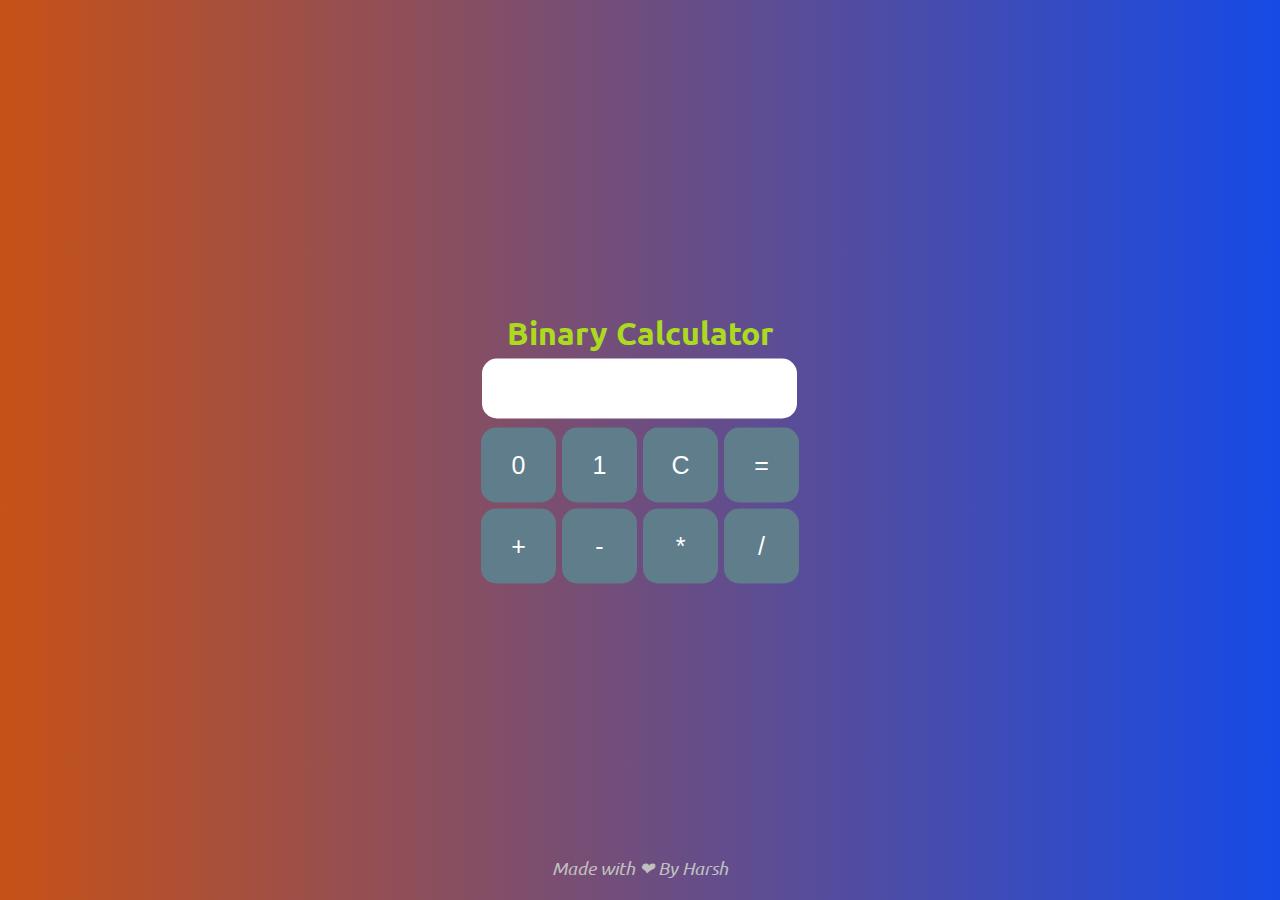
<file: src/Day 9/index.html>
<!DOCTYPE html>
<html lang="en">
  <head>
    <meta charset="UTF-8" />
    <meta http-equiv="X-UA-Compatible" content="IE=edge" />
    <meta name="viewport" content="width=device-width, initial-scale=1.0" />
    <title>Binary Calculator</title>
    <link rel="preconnect" href="https://fonts.googleapis.com" />
    <link rel="preconnect" href="https://fonts.gstatic.com" crossorigin />
    <link
      href="https://fonts.googleapis.com/css2?family=Roboto:wght@500&family=Ubuntu:wght@500&display=swap"
      rel="stylesheet"
    />
    <link rel="stylesheet" href="binaryCalc.css" />
  </head>
  <body>
    <div class="bg"></div>
    <div class="main">
      <h1 class="title">Binary Calculator</h1>
      <form name="form">
        <input id="res" type="text" disabled class="textview" name="textview" />
      </form>
      <table>
        <tr>
          <td>
            <input class="button" type="button" value="0" onclick="insert(0)" />
          </td>
          <td>
            <input class="button" type="button" value="1" onclick="insert(1)" />
          </td>
          <td>
            <input class="button" type="button" value="C" onclick="clc()" />
          </td>
          <td>
            <input class="button" type="button" value="=" onclick="eql()" />
          </td>
        </tr>
        <tr>
          <td>
            <input
              class="button"
              type="button"
              value="+"
              onclick="insert('+')"
            />
          </td>
          <td>
            <input
              class="button"
              type="button"
              value="-"
              onclick="insert('-')"
            />
          </td>
          <td>
            <input
              class="button"
              type="button"
              value="*"
              onclick="insert('*')"
            />
          </td>
          <td>
            <input
              class="button"
              type="button"
              value="/"
              onclick="insert('/')"
            />
          </td>
        </tr>
      </table>
    </div>
    <div class="name">Made with ❤ By Harsh</div>
    <script src="binaryCalc.js"></script>
  </body>
</html>
</file>
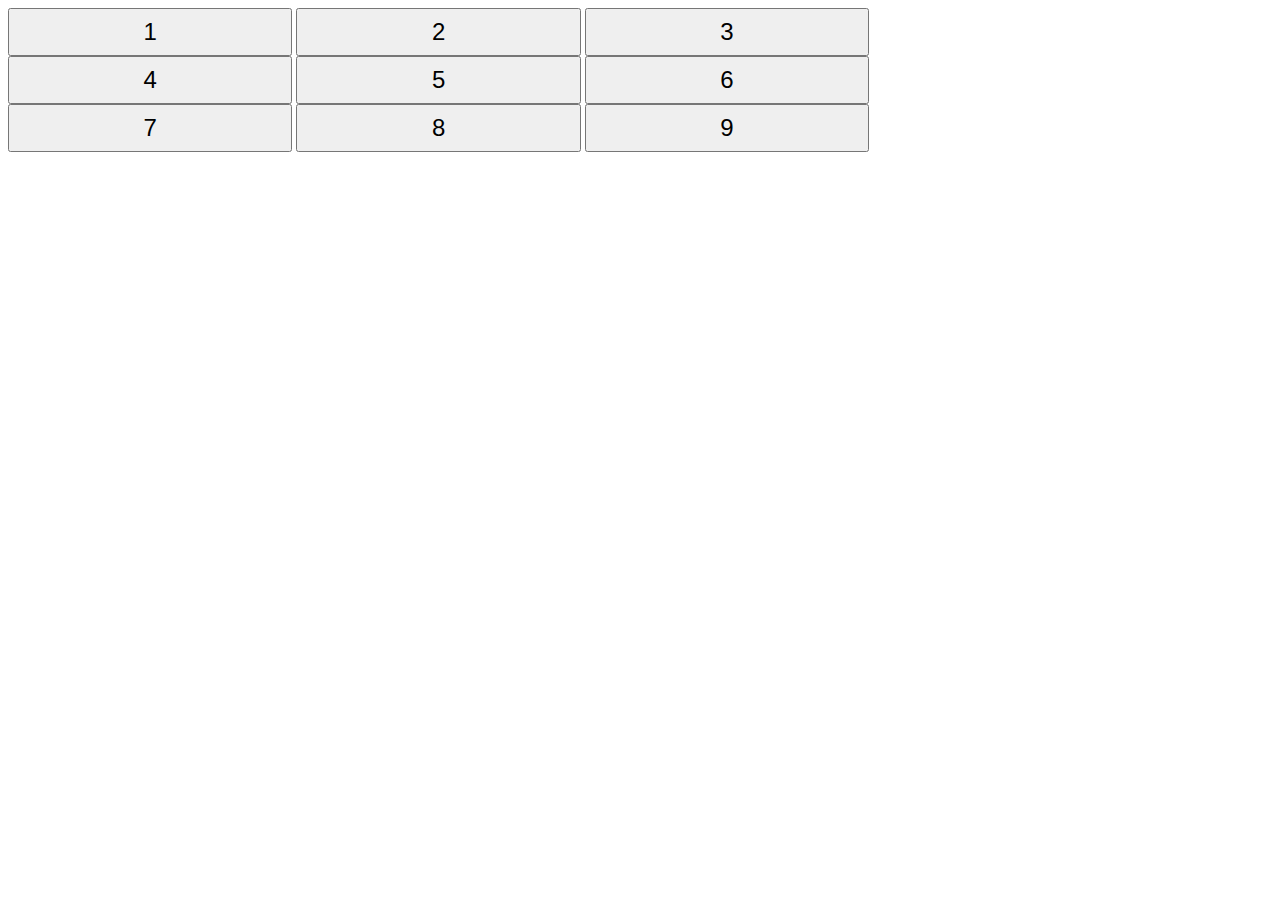
<file: src/Day 8/Buttons Container/index.html>
<!DOCTYPE html>
<html>
  <head>
    <meta charset="utf-8" />
    <link rel="stylesheet" href="buttonGrid.css" type="text/css" />
    <title>Buttons Grid</title>
  </head>
  <body>
    <div id="btns" class="buttonContainer">
      <button id="btn1" class="buttonClass">1</button>
      <button id="btn2" class="buttonClass">2</button>
      <button id="btn3" class="buttonClass">3</button>
      <button id="btn4" class="buttonClass">4</button>
      <button id="btn5" class="buttonClass">5</button>
      <button id="btn6" class="buttonClass">6</button>
      <button id="btn7" class="buttonClass">7</button>
      <button id="btn8" class="buttonClass">8</button>
      <button id="btn9" class="buttonClass">9</button>
    </div>
    <script src="buttonGrid.css" type="text/javascript"></script>
  </body>
</html>
</file>
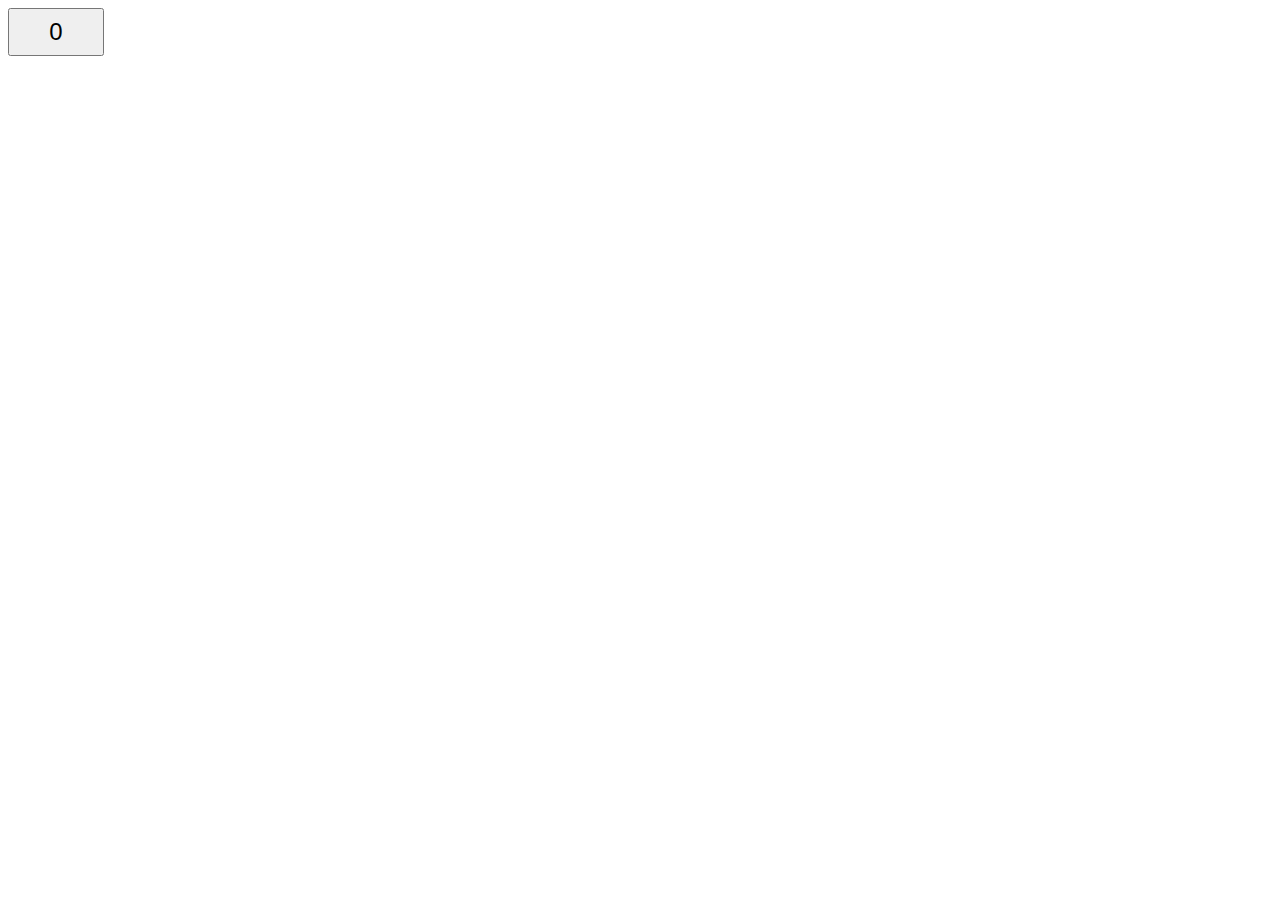
<file: src/Day 8/Create a Button/index.html>
<!-- @author geekyharsh05 -->
<!DOCTYPE html>
<html>
  <head>
    <meta charset="utf-8" />
    <title>Button</title>
    <link rel="stylesheet" href="button.css" type="text/css" />
  </head>
  <body>
    <button id="btn" type="button">0</button>
    <script src="button.js" type="text/javascript"></script>
  </body>
</html>
</file>
<file: src/Day 9/binaryCalc.css>
* {
    margin: 0;
    padding: 0;
  }
  
  .bg {
    background: linear-gradient(to right, #c75117, #164ae6);
    position: absolute;
    top: 0px;
    left: 0px;
    right: 0px;
    bottom: 0px;
  }
  
  .main {
    position: absolute;
    top: 50%;
    left: 50%;
    transform: translateX(-50%) translateY(-50%);
  }
  
  .button {
    width: 75px;
    height: 75px;
    font-size: 25px;
    margin: 2px;
    cursor: pointer;
    border-radius: 15px;
    border: none;
    color: white;
    background-color: #607d8b;
    transition-duration: 0.4s;
  }
  
  .button:hover {
    box-shadow: 0 12px 16px 0 #0000003d,
      0 17px 50px 0 rgba(0, 0, 0, 0.19);
    background: rgb(88, 153, 184);
  }
  
  .textview {
    width: 305px;
    height: 50px;
    margin: 5px;
    font-size: 25px;
    padding: 5px;
    border: none;
    border-radius: 15px;
    background-color: #ffffff;
  }
  
  .name {
    padding: 20px;
    bottom: 0;
    left: 0;
    right: 0;
    text-align: center;
    position: absolute;
    color: silver;
    font-family: 'Ubuntu', sans-serif;
    font-style: oblique;
    font-size: large;
  }
  
  .title {
    font-family:'Ubuntu', sans-serif;
    font-style: normal;
    color: rgb(171, 218, 33);
    text-align: center;
  }
</file>
<file: src/Day 8/Buttons Container/buttonGrid.css>
.buttonContainer {
    width: 75%;
}

.buttonContainer > .buttonClass {
        width: 30%;
        height: 48px;
        font-size: 24px;
}
</file>
<file: src/Day 8/Create a Button/button.css>
/**
 * @author geekyharsh05
 */
 
#btn {
    width: 96px;
    height: 48px;
    font-size: 24px;
}
</file>
